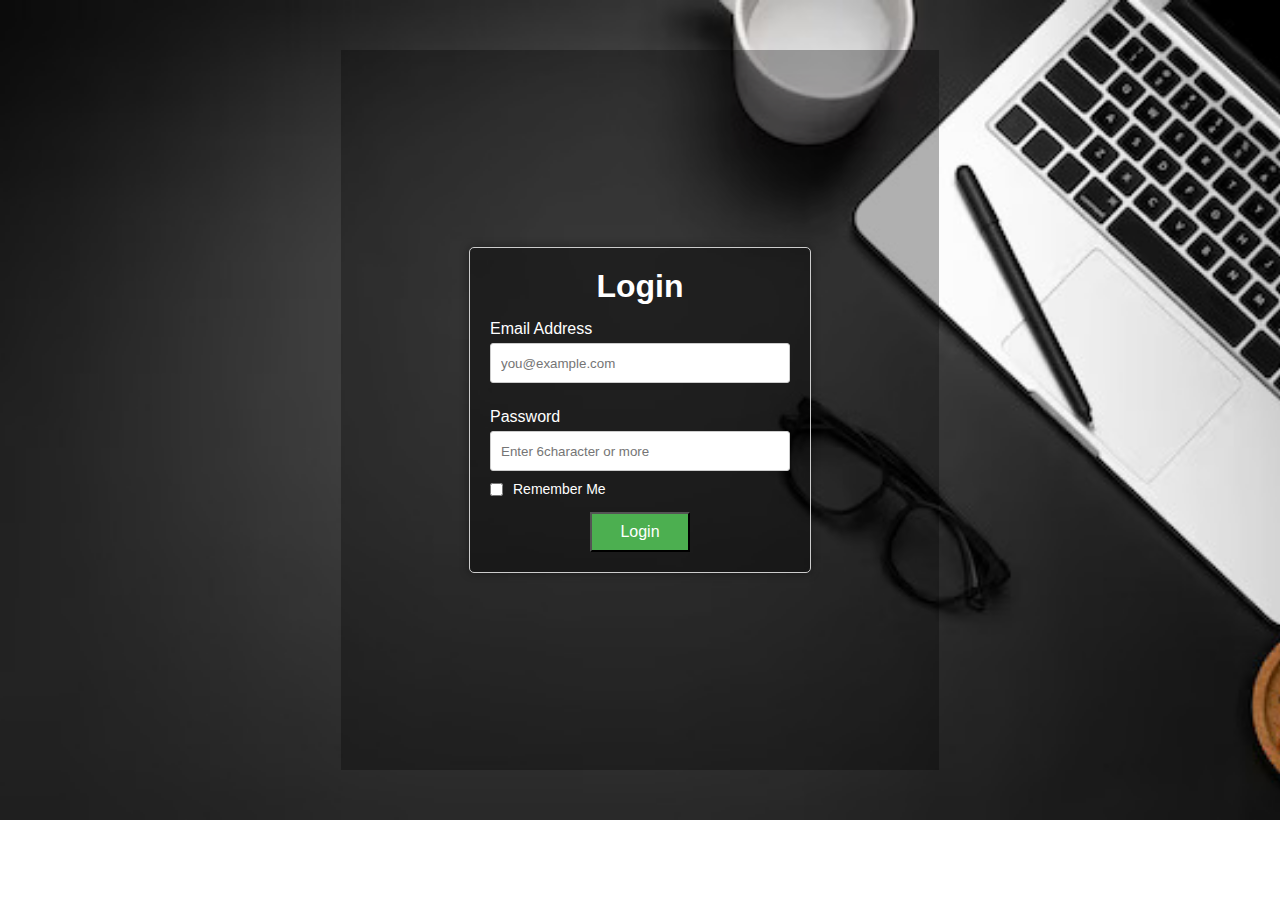
<file: advance parking system/admin/index.html>
<!DOCTYPE html>
<html lang="en">

<head>
    <meta charset="UTF-8">
    <meta name="viewport" content="width=device-width, initial-scale=1.0">
    <title>Login | Advance Parking System</title>
    <style>
        * {
            margin: 0;
            padding: 0;
        }

        a {
            color: rgb(44, 207, 212);
            text-decoration: underline !important;
        }

        .container {
            min-width: 450px;
            background: url('abg.jpg') no-repeat center center;
            background-size: cover;
            height: 80vh;
            padding: 50px;
            display:flex;
            justify-content:center;
        }

        .box {
            width: max-content;
            /* min-width: 1124px; */
            display: flex;
            /* padding: 0 1vw; */
            justify-content: space-between;
            align-items: center;
            /* background-color: white; */
            background-color: rgba(0, 0, 0, 0.3);
        }


        .mainBox {
            width: 300px;
            /* Adjust the width as needed */
            padding: 20px;
            margin: 0 10vw;
            border: 1px solid #ccc;
            border-radius: 5px;
            /* background-color: #f9f9f9; */
            box-shadow: 0 0 10px rgba(0, 0, 0, 0.4);
            background-color: rgba(0, 0, 0, 0.4);
            /* Font styles */
            font-family: Arial, sans-serif;
            font-size: 16px;
            font-weight: normal;
            color: #333;
        }

        .mainBox h1 {
            margin-bottom: 10px;
            text-align: center;
        }

        .mainBox p {
            font-size: 14px;
            text-align: center;
        }

        .mainBox span {
            display: block;
            margin-top: 15px;
        }

        .mainBox input[type="email"],
        .mainBox input[type="password"],
        .mainBox button {
            width: 100%;
            padding: 10px;
            margin-top: 5px;
            margin-bottom: 10px;
            border: 1px solid #ccc;
            border-radius: 3px;
            box-sizing: border-box;
            /* Ensures padding and border are included in the element's total width and height */
        }

        .mainBox input[type="email"],
        .mainBox input[type="password"] {
            height: 40px;
        }

        .mainBox input[type="checkbox"] {
            margin-top: 0;

        }

        .mainBox input[type="submit"] {
            background-color: #4caf50;
            color: white;
            font-size: 16px;
            cursor: pointer;
            width: 100px;
            height:40px;
        }

        .mainBox input[type="submit"]:hover {
            background-color: #45a049;
        }

        .mainBox a {
            text-decoration: none;
            color: #007bff;
        }

        .mainBox a:hover {
            text-decoration: underline;
        }

        .mainBox .row {
            display: flex;
            align-items: center;
            justify-content: space-between;
            /* Align items with space between them */
        }

        .mainBox .row a {
            margin-top: auto;
            /* Adjust the vertical alignment */
        }

        .checkbox-container {
            display: flex;
            align-items: center;
        }

        .checkbox-container input[type="checkbox"] {
            margin-right: 10px;
            /* Adjust spacing between checkbox and label */
        }

        .checkbox-container span {
            font-size: 14px;
            margin-top: 0;
            color: #333;
        }


        .image img {
            width: 50vw;
            /* height: 500px; */
        }

        /* media query */
        @media (max-width: 900px) {
            .box {
                width: max-content;
            }

            .image {
                display: none;
            }
        }
    </style>
</head>

<body>
    <div class="container">
        <div class="box">
            <div class="mainBox">
                <h1 style="color: white;">Login</h1>
                <form action="#" method="post">

                    <span style="color: white;">Email Address</span>
                    <input type="email" name="email" id="" placeholder="you@example.com">
                    <div class="row">
                        <span style="color: white;">Password</span>
                    </div>
                    <input type="password" name="password" id="" placeholder="Enter 6character or more">
                    <!-- <br> -->
                    <div class="checkbox-container">
                        <input type="checkbox" id="remember-me" name="remember-me">
                        <label for="remember-me"><span style="color: white;">Remember Me</span></label>
                    </div>
                    <span></span>
                    <center>
                        <input type="submit" value="Login">
                        </center>
                        
                </form>
            </div>
            
        </div>
    </div>
</body>

</html>
</file>
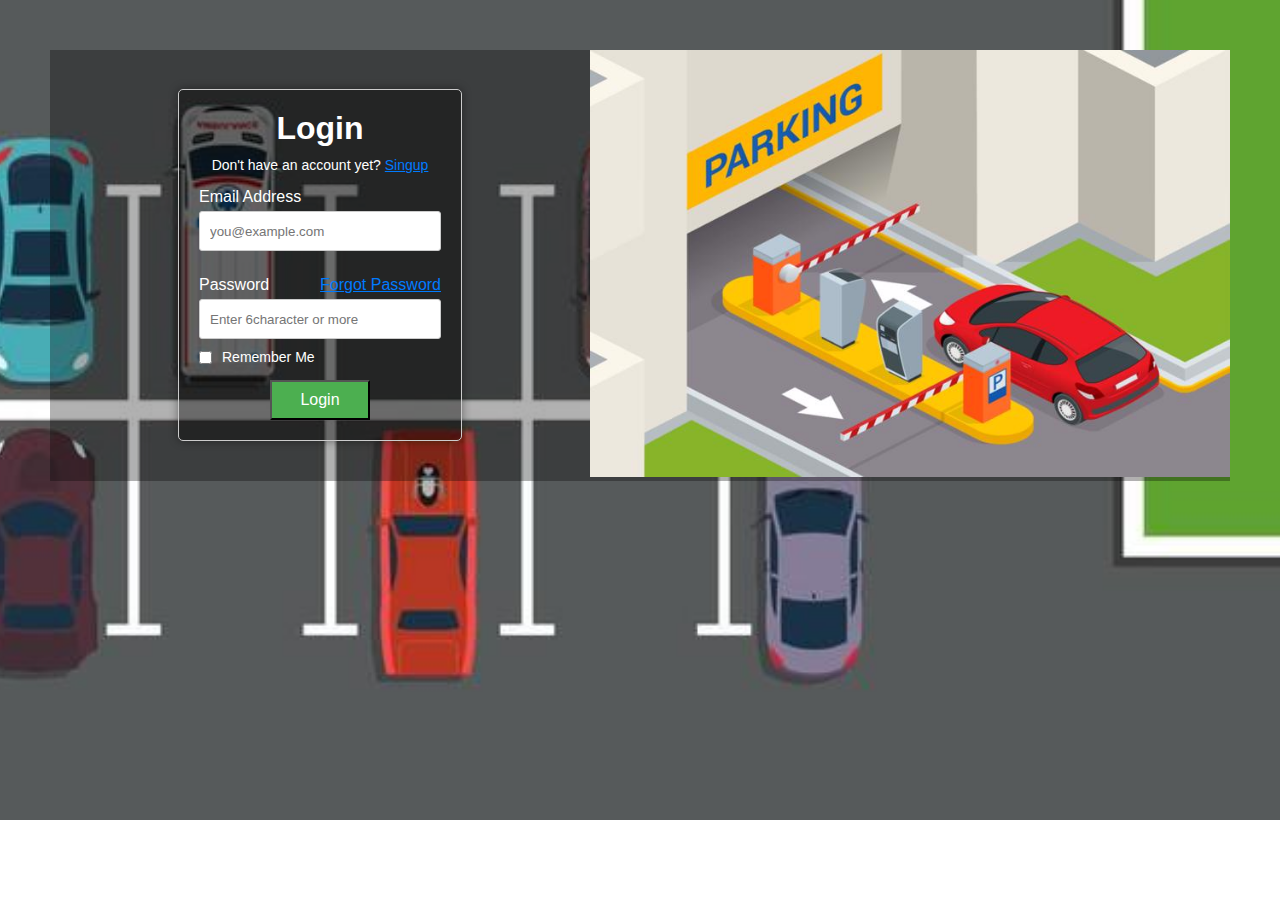
<file: advance parking system/login/index.html>
<!DOCTYPE html>
<html lang="en">

<head>
    <meta charset="UTF-8">
    <meta name="viewport" content="width=device-width, initial-scale=1.0">
    <title>Login | Advance Parking System</title>
    <style>
        * {
            margin: 0;
            padding: 0;
        }

        a {
            color: rgb(44, 207, 212);
            text-decoration: underline !important;
        }

        .container {
            min-width: 450px;
            background: url('img/lbg.jpg') no-repeat center center;
            background-size: cover;
            height: 80vh;
            padding: 50px;
        }

        .box {
            /* width: 80%; */
            /* min-width: 1124px; */
            display: flex;
            /* padding: 0 1vw; */
            justify-content: space-between;
            align-items: center;
            /* background-color: white; */
            background-color: rgba(0, 0, 0, 0.3);
        }


        .mainBox {
            width: 300px;
            /* Adjust the width as needed */
            padding: 20px;
            margin: 0 10vw;
            border: 1px solid #ccc;
            border-radius: 5px;
            /* background-color: #f9f9f9; */
            box-shadow: 0 0 10px rgba(0, 0, 0, 0.4);
            background-color: rgba(0, 0, 0, 0.4);
            /* Font styles */
            font-family: Arial, sans-serif;
            font-size: 16px;
            font-weight: normal;
            color: #333;
        }

        .mainBox h1 {
            margin-bottom: 10px;
            text-align: center;
        }

        .mainBox p {
            font-size: 14px;
            text-align: center;
        }

        .mainBox span {
            display: block;
            margin-top: 15px;
        }

        .mainBox input[type="email"],
        .mainBox input[type="password"],
        .mainBox button {
            width: 100%;
            padding: 10px;
            margin-top: 5px;
            margin-bottom: 10px;
            border: 1px solid #ccc;
            border-radius: 3px;
            box-sizing: border-box;
            /* Ensures padding and border are included in the element's total width and height */
        }

        .mainBox input[type="email"],
        .mainBox input[type="password"] {
            height: 40px;
        }

        .mainBox input[type="checkbox"] {
            margin-top: 0;

        }

        .mainBox input[type="submit"] {
            background-color: #4caf50;
            color: white;
            font-size: 16px;
            cursor: pointer;
            width: 100px;
            height:40px;
        }

        .mainBox input[type="submit"]:hover {
            background-color: #45a049;
        }

        .mainBox a {
            text-decoration: none;
            color: #007bff;
        }

        .mainBox a:hover {
            text-decoration: underline;
        }

        .mainBox .row {
            display: flex;
            align-items: center;
            justify-content: space-between;
            /* Align items with space between them */
        }

        .mainBox .row a {
            margin-top: auto;
            /* Adjust the vertical alignment */
        }

        .checkbox-container {
            display: flex;
            align-items: center;
        }

        .checkbox-container input[type="checkbox"] {
            margin-right: 10px;
            /* Adjust spacing between checkbox and label */
        }

        .checkbox-container span {
            font-size: 14px;
            margin-top: 0;
            color: #333;
        }


        .image img {
            width: 50vw;
            /* height: 500px; */
        }

        /* media query */
        @media (max-width: 900px) {
            .box {
                width: max-content;
            }

            .image {
                display: none;
            }
        }
    </style>
</head>

<body>
    <div class="container">
        <div class="box">
            <div class="mainBox">
                <h1 style="color: white;">Login</h1>
                <p style="color: white;">Don't have an account yet? <a href="../signup/index.html">Singup</a></p>
                <form action="#" method="post">

                    <span style="color: white;">Email Address</span>
                    <input type="email" name="email" id="" placeholder="you@example.com">
                    <div class="row">
                        <span style="color: white;">Password</span>
                        <a href="">Forgot Password</a>
                    </div>
                    <input type="password" name="password" id="" placeholder="Enter 6character or more">
                    <!-- <br> -->
                    <div class="checkbox-container">
                        <input type="checkbox" id="remember-me" name="remember-me">
                        <label for="remember-me"><span style="color: white;">Remember Me</span></label>
                    </div>
                    <span></span>
                    <center>
                        <input type="submit" value="Login">
                        </center>
                        
                </form>
            </div>
            <div class="image">
                <img src="img/mainImg.jpeg" alt="">
            </div>
        </div>
    </div>
</body>

</html>
</file>
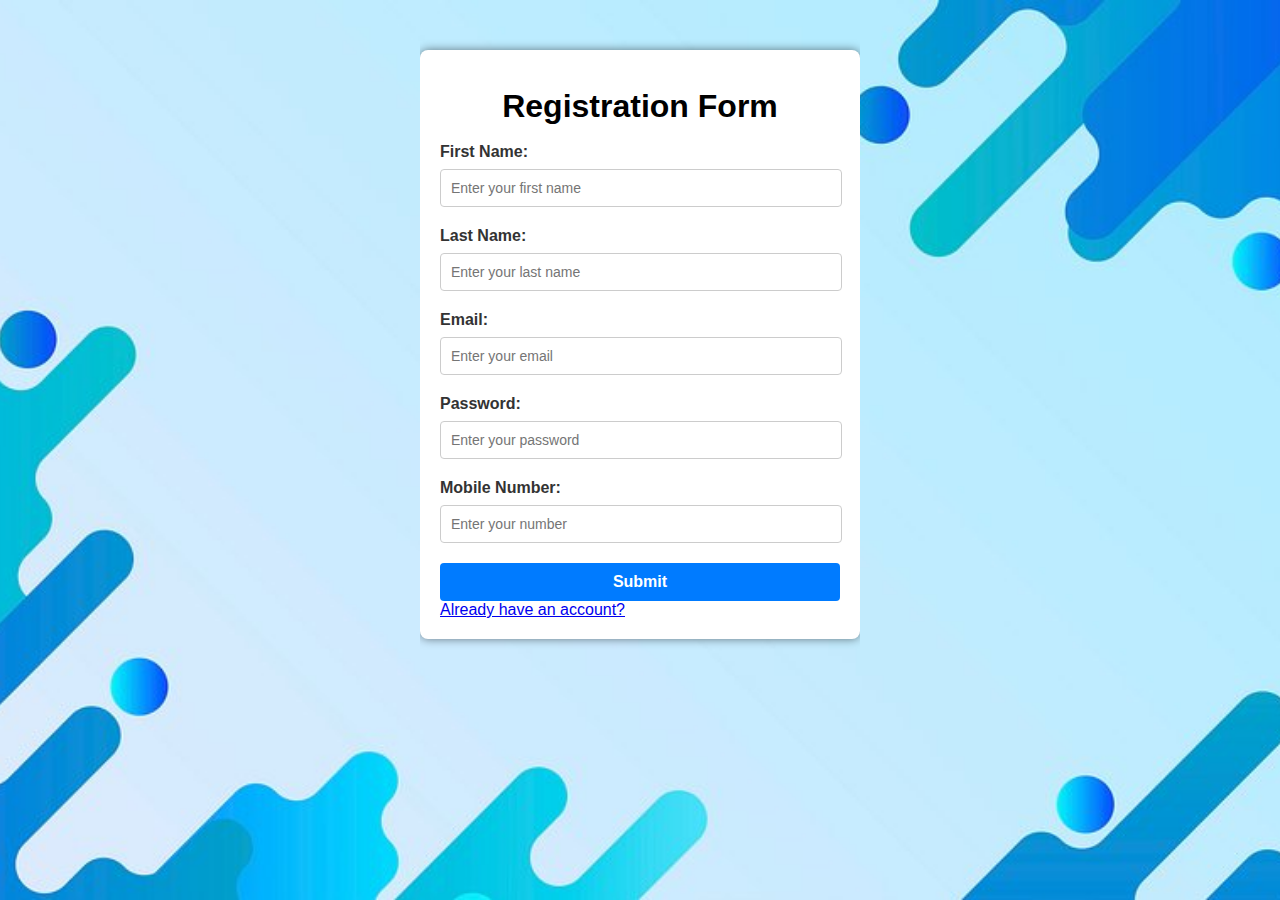
<file: advance parking system/signup/index.html>
<!DOCTYPE html>
<html lang="en">

<head>
    <meta charset="UTF-8">
    <meta name="viewport" content="width=device-width, initial-scale=1.0">
    <title>Registration | Advance Parking System</title>
    <style>
        * {
            margin: 0;
            padding: 0;
            overflow: hidden;
        }

        html {

            background: url('sbg.jpg') no-repeat center center;
            background-size: cover;
            overflow: hidden;
            min-width: 350px;
        }

        body {
            height: 100vh;
            overflow: hidden;
        }

        .container {
            display: flex;
            justify-content: center;
            align-items: center;
            /* height: 80vh; */
        }

        .form {
            margin: 50px auto;
            width: 400px;
            background: #fff;
            padding: 20px;
            border-radius: 8px;
            box-shadow: 0px 0px 10px rgba(0, 0, 0, 0.5);
            font-family: Arial, sans-serif;
        }

        .form span {
            display: block;
            margin-bottom: 8px;
            font-size: 16px;
            color: #333;
            font-weight: bold;
        }

        .form input[type="text"],
        .form input[type="email"],
        .form input[type="password"],
        .form input[type="number"] {
            width: calc(100% - 20px);
            padding: 10px;
            margin-bottom: 20px;
            border: 1px solid #ccc;
            border-radius: 4px;
            font-family: Arial, sans-serif;
            font-size: 14px;
            color: #555;
        }

        .form input[type="submit"] {
            width: 100%;
            padding: 10px;
            background: #007bff;
            border: none;
            color: #fff;
            cursor: pointer;
            border-radius: 4px;
            font-family: Arial, sans-serif;
            font-size: 16px;
            font-weight: bold;
        }

        .form input[type="submit"]:hover {
            background: #0056b3;
        }
    </style>
</head>

<body>
    <div class="container">
        <form action="#" method="post">
            <div class="form">
                <center>
                    <br>
                    <h1> Registration Form </h1>
                    <br>
                </center>
                <span>First Name:</span>
                <input type="text" name="first_name" id="" placeholder="Enter your first name" required>
                <br>
                <span>Last Name:</span>
                <input type="text" name="last_name" id="" placeholder="Enter your last name" required>
                <br>
                <span>Email:</span>
                <input type="email" name="email" id="" placeholder="Enter your email" required>
                <br>
                <span>Password:</span>
                <input type="password" name="password" id="" placeholder="Enter your password" required>
                <br>
                <span>Mobile Number:</span>
                <input type="number" name="mobile_number" id="" placeholder="Enter your number" required>
                <br>
                <input type="submit" value="Submit">
                <br>
                <a href="../login/index.html">Already have an account?</a>
            </div>
        </form>
    </div>
</body>

</html>
</file>
